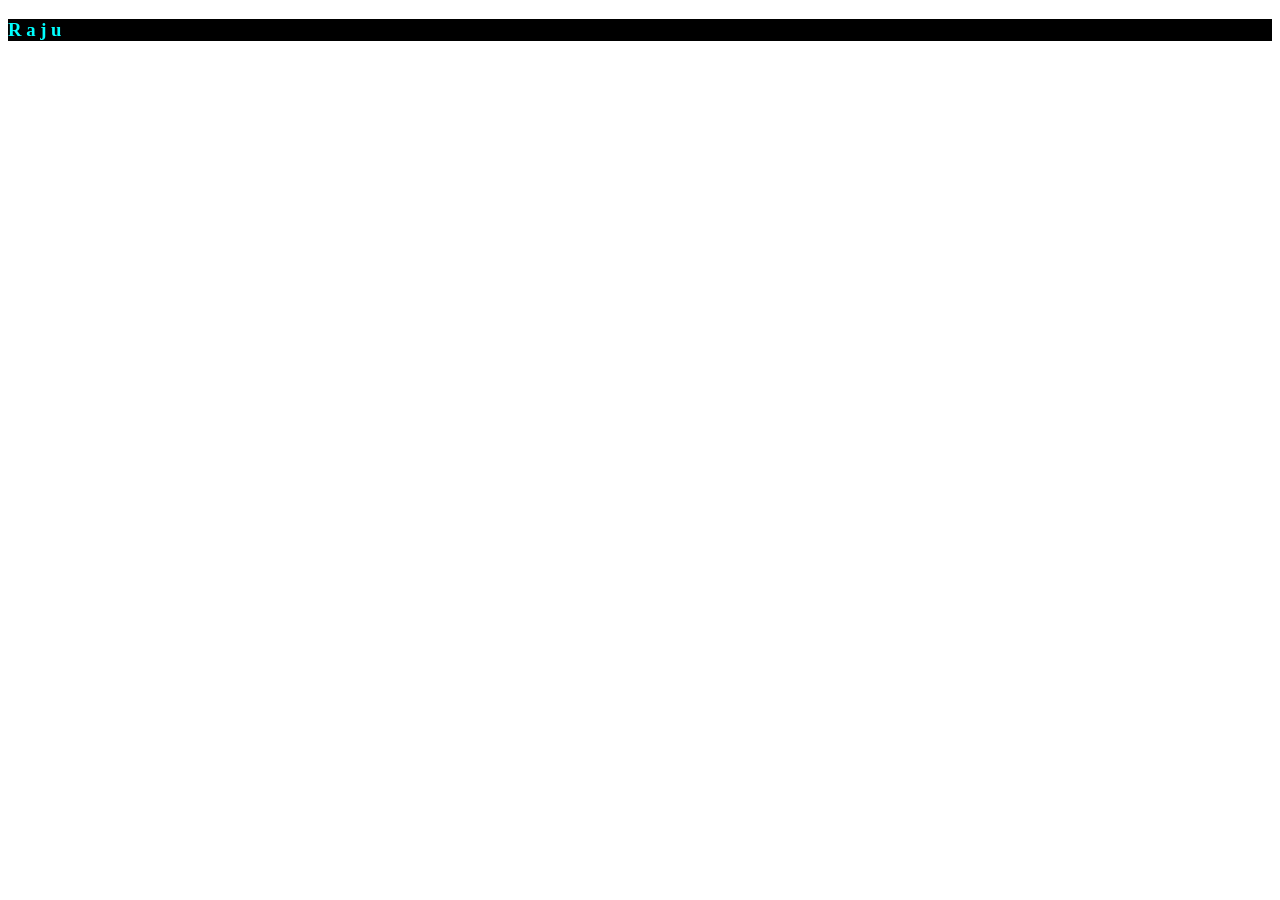
<file: CSSPractice.html>
<!DOCTYPE html>
<html lang="en">
<head>
  <meta charset="UTF-8">
  <meta name="viewport" content="width=device-width, initial-scale=1.0">
  <title>Document</title>
  <style>

  </style>
</head>
<body>
  <h3 style="color: aqua; background-color: black;">R a j u</h3>
  
</body>
</html>
</file>
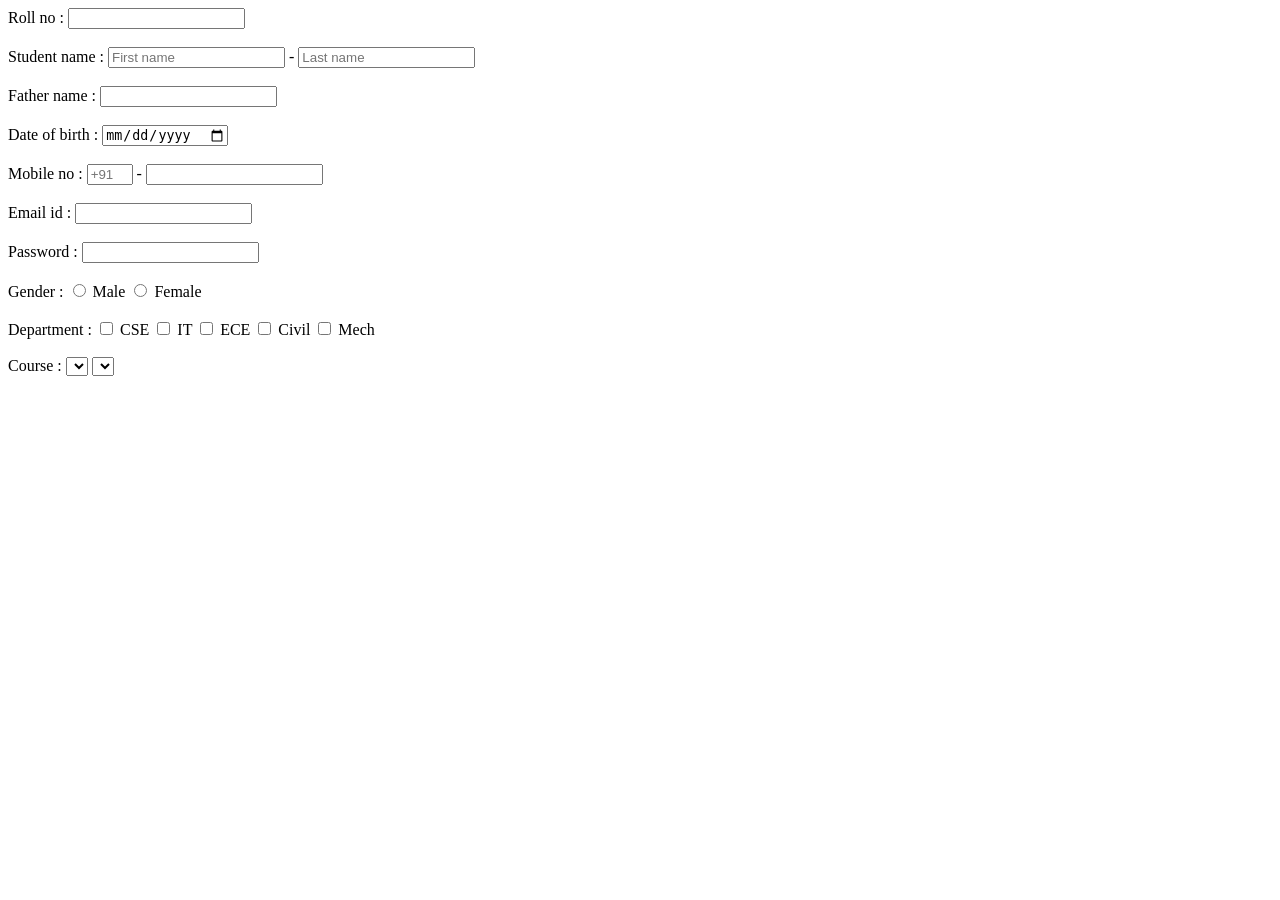
<file: Form.html>
<!DOCTYPE html>
<html lang="en">
<head>
  <meta charset="UTF-8">
  <meta name="viewport" content="width=device-width, initial-scale=1.0">
  <title>Registe Form</title>
</head>
<body>

  <label>Roll no :</label>
<input type="text"/><br><br>

<label>Student name :</label>
<input type="text"/ placeholder="First name" > -
<input type="text"/ placeholder="Last name"><br><br>
  
<label>Father name :</label>
<input type="text"><br><br>

<label>Date of birth :</label>
<input type="date"><br><br>


<label>Mobile no :</label>
<input type="number" readonly style="width: 3%;" placeholder="+91" > -
<input type="number"><br><br>

<label>Email id :</label>
<input type="email"><br><br>


<label>Password :</label>
<input type="password"><br><br>

<label>Gender :</label>
<input type="radio" name="gender">
<label for="">Male</label>
<input type="radio" name="gender">
<label for="">Female</label><br><br>

<label>Department :</label>
<input type="checkbox">
<label for="">CSE</label>
<input type="checkbox">
<label for="">IT</label>
<input type="checkbox">
<label for="">ECE</label>
<input type="checkbox">
<label for="">Civil</label>
<input type="checkbox">
<label for="">Mech</label><br><br>


<label>Course :</label>
<select name="" id="">Btech</select>
<select name="" id="">Degree</select>


</body>
</html>
</file>
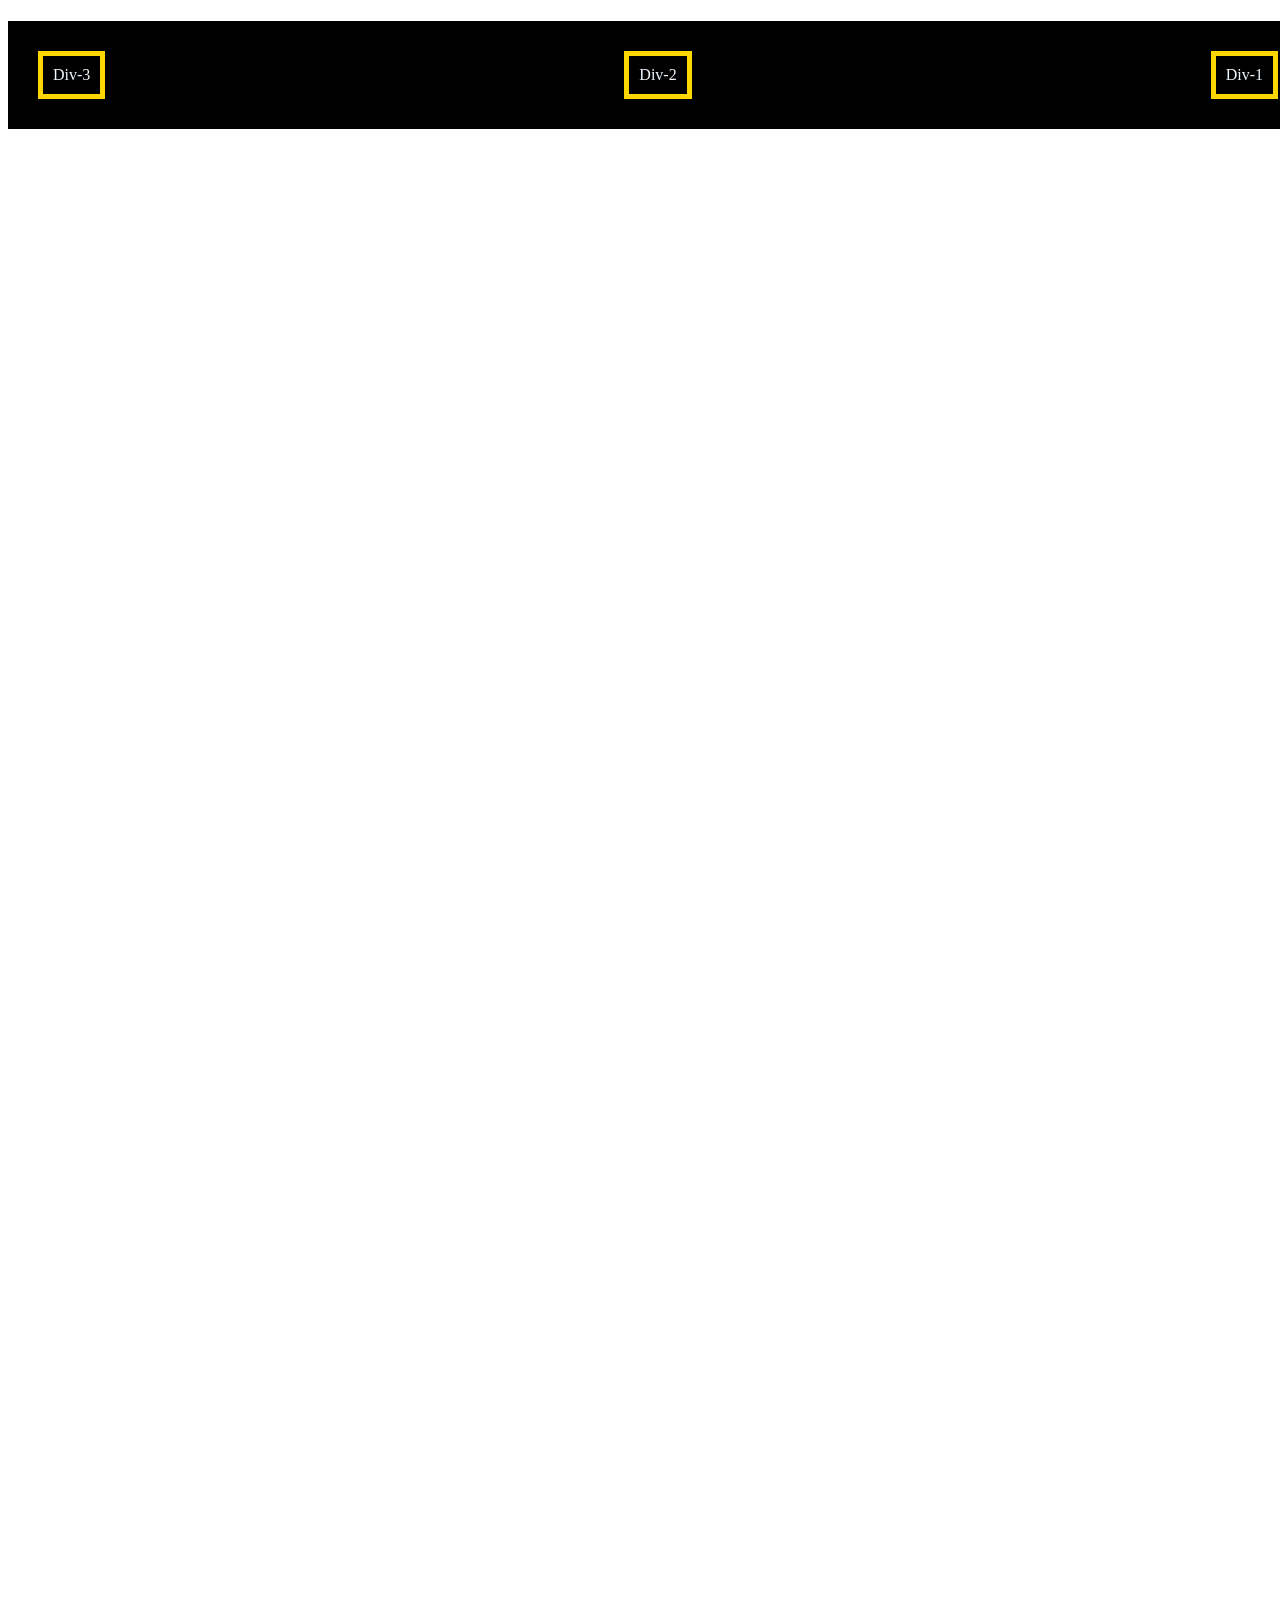
<file: Position.html>
<!DOCTYPE html>
<html lang="en">
<head>
  <meta charset="UTF-8">
  <meta name="viewport" content="width=device-width, initial-scale=1.0">
  <title>Document</title>
  <style>
    body{
      height: 2000px;
    }
    #container{
      display: flex;
      justify-content: space-between;
      background-color: black;
      color: aliceblue;
      padding: 10px;
      display: flex;
      flex-direction: row-reverse;
      position: fixed;
      width: 100%;

    }

    #item1,#item2,#item3{
      padding: 10px;
      border: 5px solid gold;
      margin: 20px;
    }
    #i1{
      
    }
    
  </style>
</head>
<body>
  <div id="container">
    <div id="item1">Div-1</div>
    <div id="item2">Div-2</div>
    <div id="item3">Div-3</div>

   
  </div>

   <div id="i1">
    <h1>Codegnan Students</h1>
  </div>
   
  

  
  
</body>
</html>
</file>
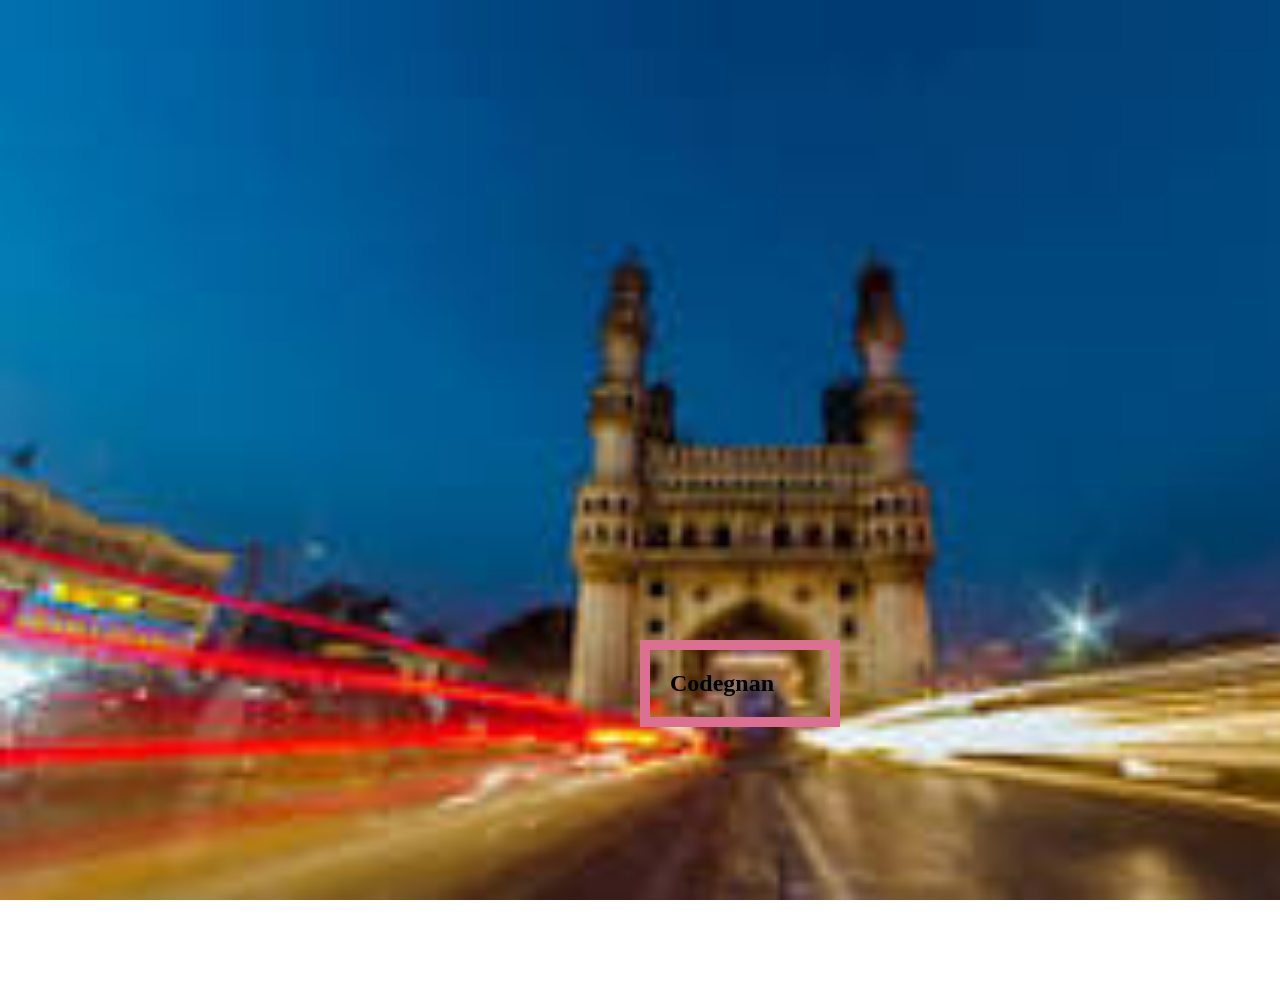
<file: Structure.html>
<!DOCTYPE html>
<html lang="en">
<head>
  <meta charset="UTF-8">
  <meta name="viewport" content="width=device-width, initial-scale=1.0">
  <title>Background</title>
  <style>
    *{
      padding: 0%;
      margin: 0px;
    }
div{
  border: 10px solid palevioletred;
  height: 150;
  width: 200px;
  padding: 20px;
  box-sizing: border-box;
margin-top: 50%;
  margin-bottom: 20%;
  margin-left: 50%;
  margin-right: 50%

  bor

}
body{
  background-image: url([data-uri]);
  background-size: cover;
background-attachment: fixed;
}
  </style>
</head>
<div>
  <h2>Codegnan </h2>
  
</div>
  

  
</body>
</html>
</file>
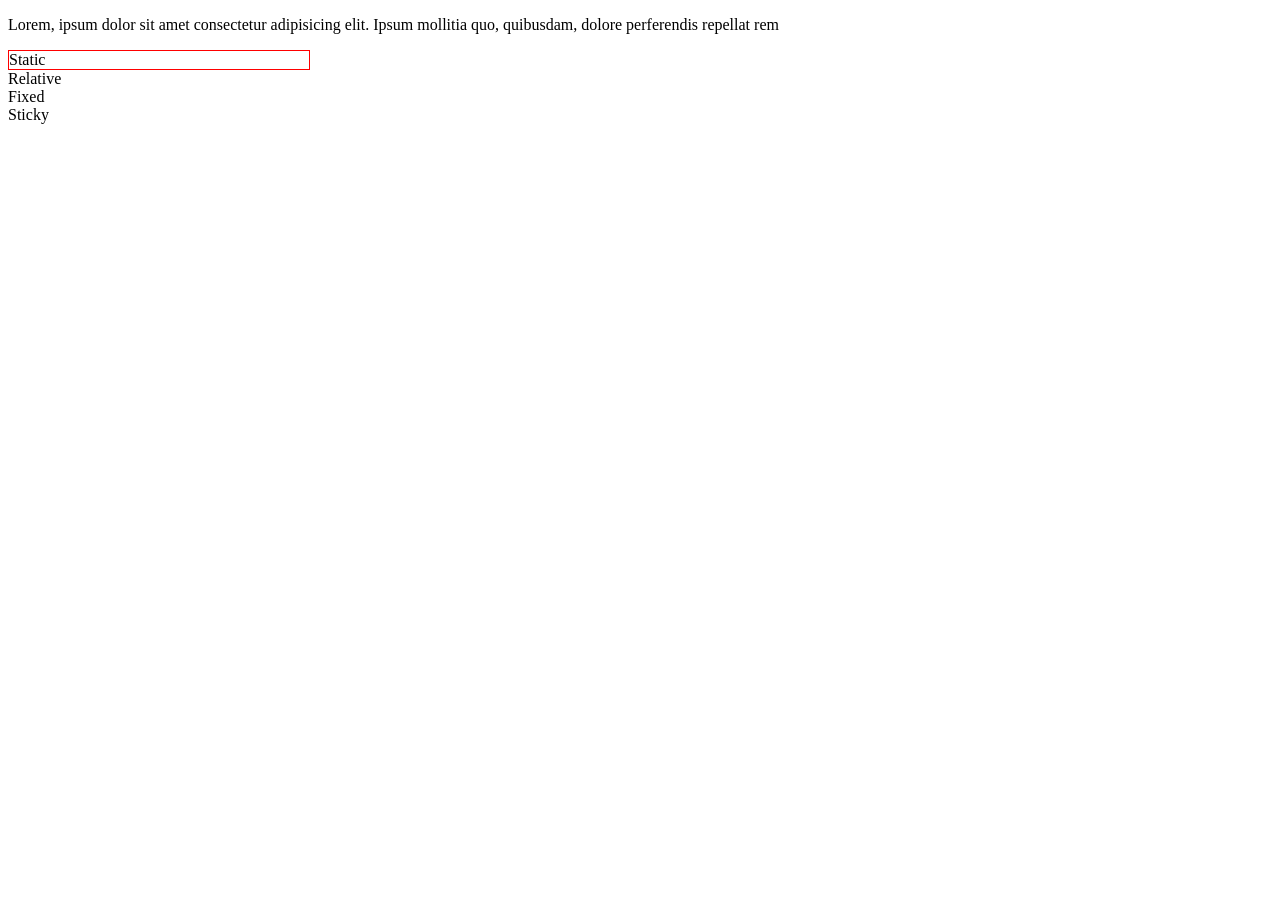
<file: Structure1.html>
<!DOCTYPE html>
<html lang="en">
<head>
  <meta charset="UTF-8">
  <meta name="viewport" content="width=device-width, initial-scale=1.0">
  <title>Document</title>
</head>
<style>
  #static{
    position: static;
    border: 1px solid red;
    width: 300px;
  }
</style>
<body>
  <p>
    Lorem, ipsum dolor sit amet 
    consectetur adipisicing elit. Ipsum mollitia 
    quo, quibusdam, dolore perferendis repellat rem
     
  </p>
  <div id="static">Static</div>
  <div id="rela">Relative</div>
  <div id="fix">Fixed</div>
  <div id="sticky">Sticky</div>
  
</body>
</html>
</file>
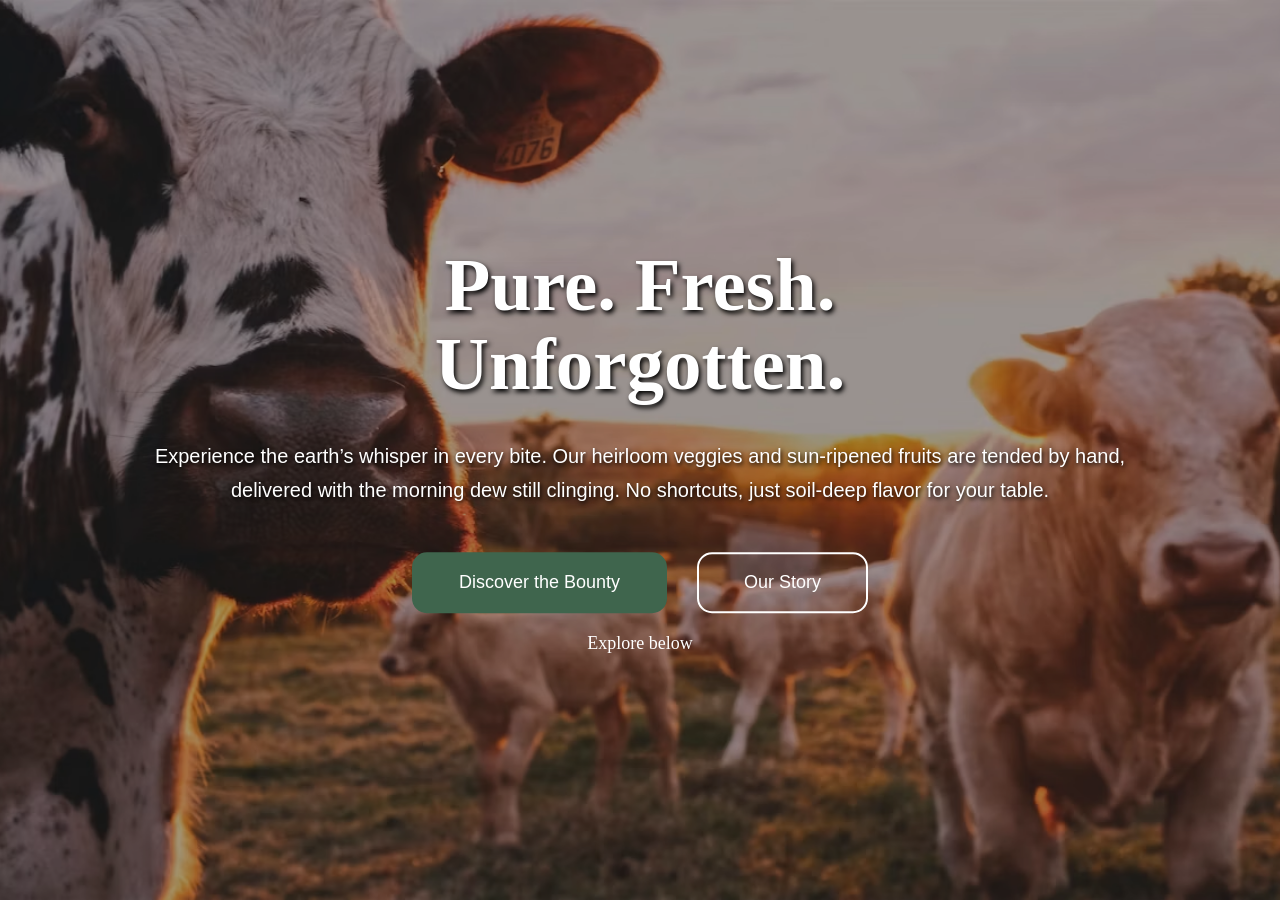
<file: Organics/home.html>
<!DOCTYPE html>
<html lang="en">

<head>
    <meta charset="UTF-8">
    <meta name="viewport" content="width=device-width, initial-scale=1.0">

    <title>Rakesh Organics</title>

    <style>

        * {
            margin: 0;
            padding: 0;
            box-sizing: border-box;
        }

        body {
            margin: 0;
            padding: 0;
        }

        /* Main container */
        .hero {
            width: 100%;
            height: 100vh;

            position: relative;

            overflow: hidden;
        }


        /* Background image */
        .hero-image {
            position: absolute;

            top: 0;
            left: 0;

            width: 100%;
            height: 100%;

            object-fit: cover;

            z-index: 1;
        }


        /* Dark overlay */
        .overlay {
            position: absolute;

            top: 0;
            left: 0;

            width: 100%;
            height: 100%;

            background: rgba(0, 0, 0, 0.35);

            z-index: 2;
        }


        /* Text and buttons */
        .hero-content {
            position: absolute;

            top: 50%;
            left: 50%;

            transform: translate(-50%, -50%);

            width: 90%;
            max-width: 1100px;

            text-align: center;

            color: white;

            z-index: 3;
        }


        /* Heading */
        .hero-content h1 {
            font-family: Georgia, "Times New Roman", serif;

            font-size: 75px;

            line-height: 1.05;

            margin-bottom: 35px;

            text-shadow: 2px 3px 5px black;
        }


        /* Paragraph */
        .hero-content p {
            font-family: Arial, sans-serif;

            font-size: 20px;

            line-height: 1.7;

            max-width: 1000px;

            margin: 0 auto 45px auto;

            text-shadow: 1px 2px 4px black;
        }


        /* Buttons */
        .buttons {
            display: flex;

            justify-content: center;

            gap: 30px;
        }


        .buttons button {
            padding: 18px 45px;

            font-size: 18px;

            border-radius: 15px;

            cursor: pointer;
        }


        /* First button */
        .hbtn1 {
            background-color: #3f654d;

            color: white;

            border: 2px solid #3f654d;
        }


        /* Second button */
        .hbtn2 {
            background-color: transparent;

            color: white;

            border: 2px solid white;
        }


        /* Explore */
        .explore {
            margin-top: 20px;

            font-size: 18px;

            color: white;
        }


        /* Mobile */
        @media (max-width: 768px) {

            .hero-content h1 {
                font-size: 45px;
            }

            .hero-content p {
                font-size: 16px;
            }

            .buttons {
                flex-direction: column;

                align-items: center;
            }

            .buttons button {
                width: 250px;
            }
        }

    </style>

</head>


<body>

    <div class="hero">

        <!-- BACKGROUND IMAGE -->
        <img
            class="hero-image"
            src="./Assets/logo.avif"
            alt="Organic Farm"
        >

        <!-- DARK OVERLAY -->
        <div class="overlay"></div>


        <!-- TEXT ON IMAGE -->
        <div class="hero-content">

            <h1>
                Pure. Fresh.<br>
                Unforgotten.
            </h1>

            <p>
                Experience the earth’s whisper in every bite.
                Our heirloom veggies and sun-ripened fruits are
                tended by hand, delivered with the morning dew still
                clinging.
                No shortcuts, just soil-deep flavor for your table.
            </p>


            <div class="buttons">

                <button class="hbtn1">
                    Discover the Bounty
                </button>

                <button class="hbtn2">
                    Our Story
                </button>

            </div>


            <div class="explore">
                Explore below
            </div>

        </div>

    </div>

</body>

</html>
</file>
